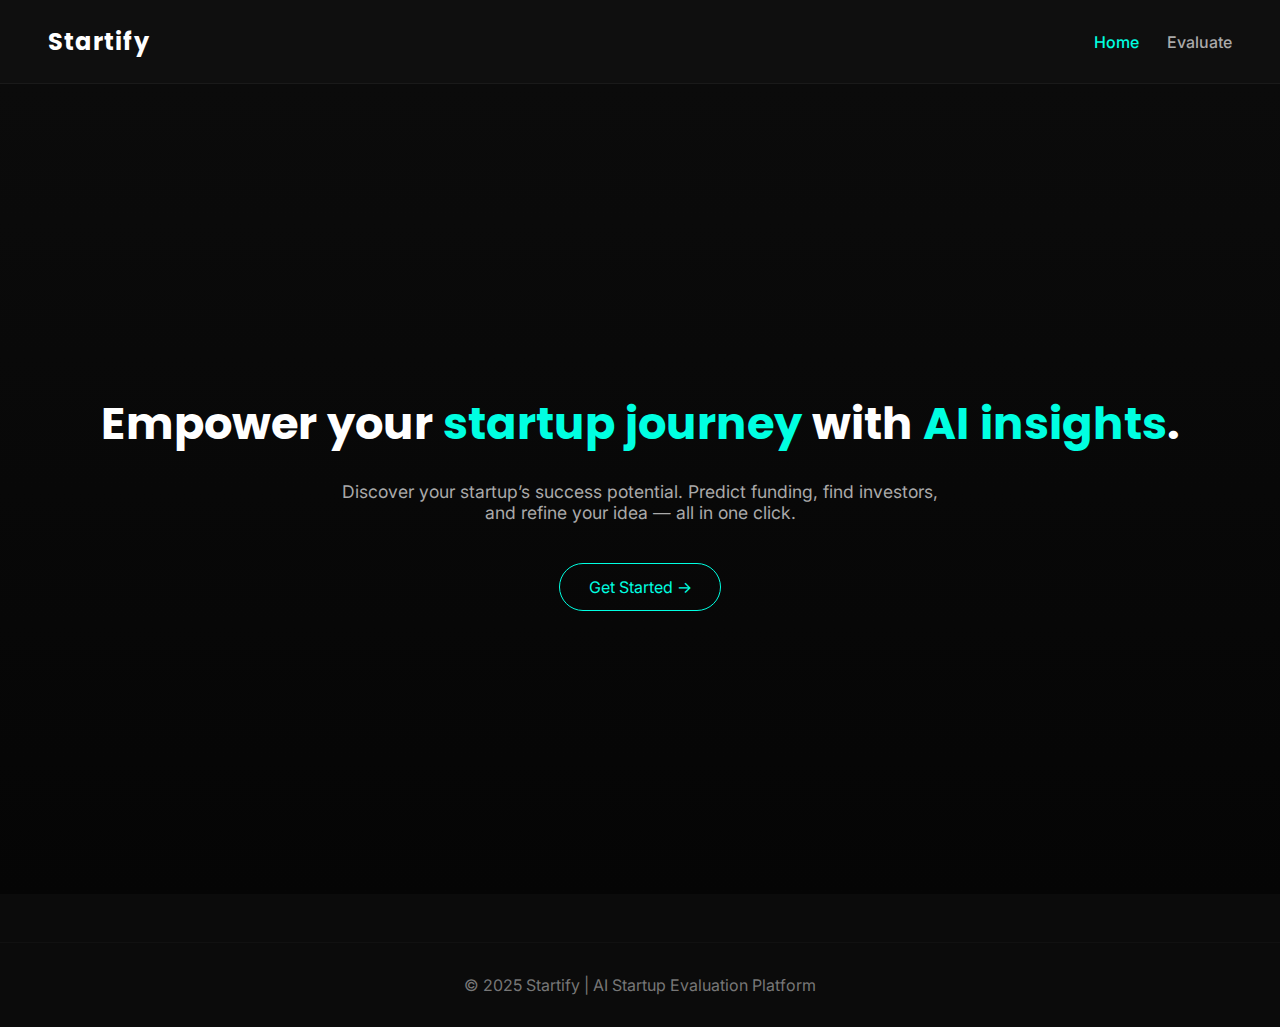
<file: index.html>
<!DOCTYPE html>
<html lang="en">
<head>
  <meta charset="UTF-8" />
  <meta name="viewport" content="width=device-width, initial-scale=1.0" />
  <title>Startify | AI Startup Evaluator</title>
  <link rel="stylesheet" href="styles.css" />
</head>
<body class="dark-theme">
  <header class="nav">
    <div class="logo">Startify</div>
    <nav>
      <a href="#" class="active">Home</a>
      <a href="evaluate.html">Evaluate</a>
    </nav>
  </header>

  <section class="hero-section">
    <div class="hero-content">
      <h1 class="headline">
        Empower your <span class="accent">startup journey</span>  
        with <span class="accent">AI insights</span>.
      </h1>
      <p class="subtext">
        Discover your startup’s success potential.  
        Predict funding, find investors, and refine your idea — all in one click.
      </p>
      <a href="evaluate.html" class="btn-glow">Get Started →</a>
    </div>
  </section>

  <footer class="footer">
    <p>© 2025 Startify | AI Startup Evaluation Platform</p>
  </footer>
</body>
</html>
</file>
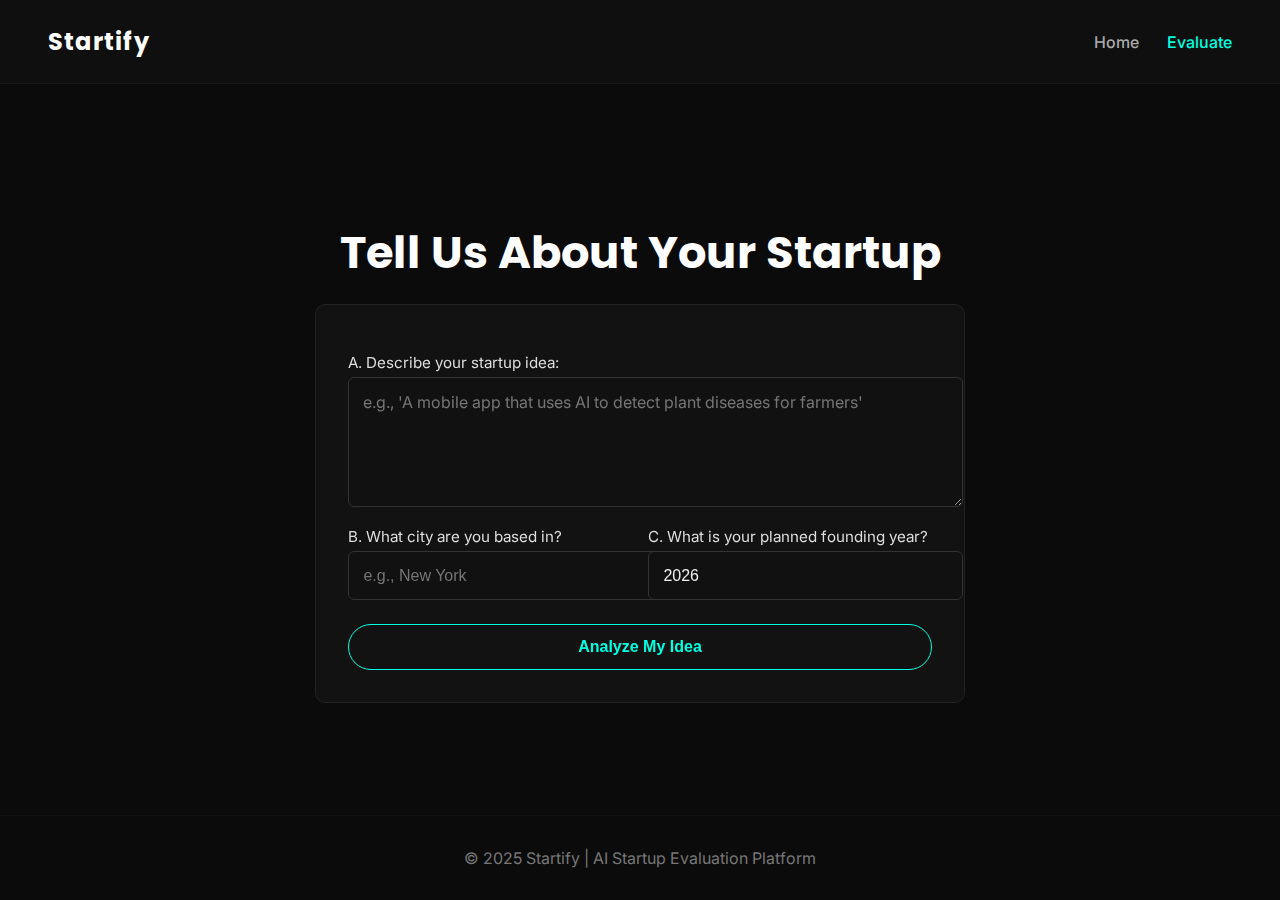
<file: evaluate.html>
<!DOCTYPE html>
<html lang="en">
<head>
  <meta charset="UTF-8" />
  <meta name="viewport" content="width=device-width, initial-scale=1.0" />
  <title>Evaluate | Startify</title>
  <link rel="stylesheet" href="styles.css" />
</head>
<body class="dark-theme">
  <header class="nav">
    <div class="logo">Startify</div>
    <nav>
      <a href="index.html">Home</a>
      <a href="evaluate.html" class="active">Evaluate</a>
    </nav>
  </header>

  <div class="form-container">
    <h1 class="headline center">Tell Us About Your Startup</h1>
    
    <div id="error-box" class="error-message hidden"></div>
    
    <form class="glass-form" id="startup-form">
      <label for="user-idea">A. Describe your startup idea:</label>
      <textarea id="user-idea" rows="5" placeholder="e.g., 'A mobile app that uses AI to detect plant diseases for farmers'"></textarea>

      <div class="dual-inputs">
        <div>
          <label for="user-city">B. What city are you based in?</label>
          <input type="text" id="user-city" placeholder="e.g., New York" />
        </div>
        <div>
          <label for="founding-year">C. What is your planned founding year?</label>
          <input type="number" id="founding-year" min="2010" max="2030" step="1" />
        </div>
      </div>

      <button type="submit" class="btn-glow" id="analyze-button">Analyze My Idea</button>
      
      <div id="spinner" class="spinner hidden">
        Analyzing...
      </div>
    </form>
    
    <div id="results-section" class="result hidden">
      
      <h2>1. Your Startup Profile</h2>
      <div id="profile-section" class="metric-grid">
        </div>
      
      <hr class="divider">
      
      <h2>2. AI 'Copycat' Analysis</h2>
      <div id="ai-analysis-section">
        </div>
      
      <hr class="divider">

      <h2>3. Top Similar Startups Found</h2>
      <div id="similar-startups-section">
        </div>
      
      <hr class="divider">

      <h2>4. Initial Funding Analysis</h2>
      <div id="funding-analysis-section" class="metric-grid">
         </div>

      <hr class="divider">

      <h2>5. Extra Analysis</h2>
      <div id="extra-prediction-section">
         </div>

    </div>
  </div>

  <footer class="footer">
    <p>© 2025 Startify | AI Startup Evaluation Platform</p>
  </footer>

  <script src="script.js"></script>
</body>
</html>
</file>
<file: styles.css>
@import url('https://fonts.googleapis.com/css2?family=Inter:wght@400;600&family=Poppins:wght@600;700&display=swap');

body.dark-theme {
  background-color: #0b0b0b;
  color: #f5f5f5;
  font-family: 'Inter', sans-serif;
  margin: 0;
  overflow-x: hidden;
  scroll-behavior: smooth;
}

/* NAVIGATION */
.nav {
  display: flex;
  justify-content: space-between;
  align-items: center;
  padding: 1.5rem 3rem;
  border-bottom: 1px solid #1a1a1a;
  background: rgba(15, 15, 15, 0.9);
}

.logo {
  font-family: 'Poppins', sans-serif;
  font-weight: 700;
  font-size: 1.5rem;
  color: #fff;
  letter-spacing: 1px;
}

.nav a {
  margin-left: 1.5rem;
  color: #aaa;
  text-decoration: none;
  font-weight: 500;
  transition: 0.3s;
}

.nav a:hover,
.nav a.active {
  color: #00ffe1;
}

/* HERO */
.hero-section {
  display: flex;
  height: 90vh;
  justify-content: center;
  align-items: center;
  text-align: center;
  background: linear-gradient(180deg, #0b0b0b 0%, #050505 100%);
  padding: 0 2rem;
}

.headline {
  font-family: 'Poppins', sans-serif;
  font-size: 2.8rem;
  font-weight: 700;
  color: #fff;
  line-height: 1.2;
}

.accent {
  color: #00ffe1;
}

.subtext {
  margin: 1rem auto 2.5rem;
  font-size: 1.1rem;
  color: #aaa;
  max-width: 600px;
}

.center {
  text-align: center;
}

.btn-glow {
  display: inline-block;
  border: 1px solid #00ffe1;
  color: #00ffe1;
  background: transparent;
  padding: 0.8rem 1.8rem;
  border-radius: 30px;
  font-size: 1rem;
  transition: 0.4s;
  text-decoration: none;
}

.btn-glow:hover {
  background: #00ffe1;
  color: #000;
  box-shadow: 0 0 20px #00ffe1;
}

/* FORM PAGE */
.form-container {
  max-width: 650px;
  margin: 5rem auto;
  padding: 2rem;
}

.glass-form {
  background: rgba(20, 20, 20, 0.8);
  border: 1px solid #222;
  padding: 2rem;
  border-radius: 10px;
  backdrop-filter: blur(8px);
}

.glass-form label {
  display: block;
  margin: 1rem 0 0.3rem;
  color: #ddd;
  font-size: 0.95rem;
}

.glass-form input,
.glass-form select,
.glass-form textarea {
  width: 100%;
  background: #111;
  border: 1px solid #333;
  color: #eee;
  padding: 0.9rem;
  border-radius: 6px;
  font-size: 1rem;
}

.dual-inputs {
  display: flex;
  gap: 1rem;
}

/* RESULTS */
.result {
  margin-top: 2.5rem;
  background: #111;
  border: 1px solid #222;
  border-radius: 12px;
  padding: 2rem;
  animation: fadeIn 0.8s ease-in-out;
}

.hidden {
  display: none;
}

.warning-text {
  color: #ff5c5c;
  font-weight: 600;
}

.footer {
  text-align: center;
  padding: 1rem;
  color: #777;
  border-top: 1px solid #111;
  margin-top: 3rem;
}

/* ANIMATION */
@keyframes fadeIn {
  from { opacity: 0; transform: translateY(20px); }
  to { opacity: 1; transform: translateY(0); }
}

/* --- ADD THESE NEW STYLES --- */

/* Form & Layout */
.form-container h1 {
  margin-bottom: 1.5rem;
}

.glass-form textarea {
  resize: vertical; /* Allow user to resize height */
  min-height: 100px;
  font-family: 'Inter', sans-serif;
}

/* Make input width 100% inside flex container */
.dual-inputs > div {
  width: 100%;
}

/* Center the button */
.glass-form button {
  width: 100%;
  margin-top: 1.5rem;
  font-weight: 600;
}

/* Spinner */
.spinner {
  text-align: center;
  margin-top: 1.5rem;
  font-size: 1.1rem;
  color: #00ffe1;
  animation: pulse 1.5s infinite ease-in-out;
}

@keyframes pulse {
  0% { opacity: 0.5; }
  50% { opacity: 1; }
  100% { opacity: 0.5; }
}

/* Error Box */
.error-message {
  background: rgba(255, 92, 92, 0.1);
  border: 1px solid #ff5c5c;
  color: #ff5c5c;
  padding: 1rem;
  border-radius: 8px;
  margin-bottom: 1.5rem;
  text-align: center;
  font-weight: 600;
}

/* --- Result Section Styles --- */
.result h2 {
  font-family: 'Poppins', sans-serif;
  color: #fff;
  border-left: 3px solid #00ffe1;
  padding-left: 0.8rem;
  margin-top: 2rem;
  margin-bottom: 1.5rem;
}

.divider {
  border: 0;
  height: 1px;
  background: #222;
  margin: 2.5rem 0;
}

/* Metric component (replaces st.metric) */
.metric-grid {
  display: grid;
  grid-template-columns: repeat(auto-fit, minmax(180px, 1fr));
  gap: 1.5rem;
}

.metric {
  background: #0a0a0a;
  border: 1px solid #222;
  border-radius: 8px;
  padding: 1.2rem;
}

.metric-label {
  font-size: 0.9rem;
  color: #aaa;
  margin-bottom: 0.5rem;
  display: block;
}

.metric-value {
  font-size: 1.5rem;
  font-weight: 700;
  color: #eee;
}

.metric-delta {
  font-size: 0.85rem;
  color: #888;
}

/* AI Analysis Progress Bar */
.progress-bar-container {
  width: 100%;
  background: #222;
  border-radius: 30px;
  overflow: hidden;
  margin: 0.5rem 0 1rem;
}

.progress-bar {
  height: 20px;
  background: #00ffe1;
  width: 0%; /* JS will set this */
  transition: width 0.5s ease;
  display: flex;
  align-items: center;
  justify-content: center;
  font-size: 0.9rem;
  color: #000;
  font-weight: 600;
}

.ai-reasoning {
  font-size: 0.95rem;
  line-height: 1.6;
  padding: 1rem;
  border-radius: 8px;
}

.ai-verdict-copy {
  background: rgba(255, 92, 92, 0.05);
  border: 1px solid #ff5c5c;
  color: #ffc2c2;
}

.ai-verdict-unique {
  background: rgba(0, 255, 225, 0.05);
  border: 1px solid #00ffe1;
  color: #c2fff8;
}

/* Similar Startup Card */
.startup-card {
  border-bottom: 1px solid #222;
  padding: 1.5rem 0;
}
.startup-card:last-child {
  border-bottom: none;
}

.startup-card-header {
  font-size: 1.2rem;
  font-weight: 600;
  color: #00ffe1;
  margin: 0;
}
.startup-card-subheader {
  font-size: 0.9rem;
  color: #aaa;
  margin-bottom: 0.8rem;
}
.startup-card-description {
  font-size: 0.95rem;
  color: #ddd;
  line-height: 1.6;
  margin-bottom: 1rem;
}
.startup-card-details {
  font-size: 0.9rem;
  color: #bbb;
}
</file>
